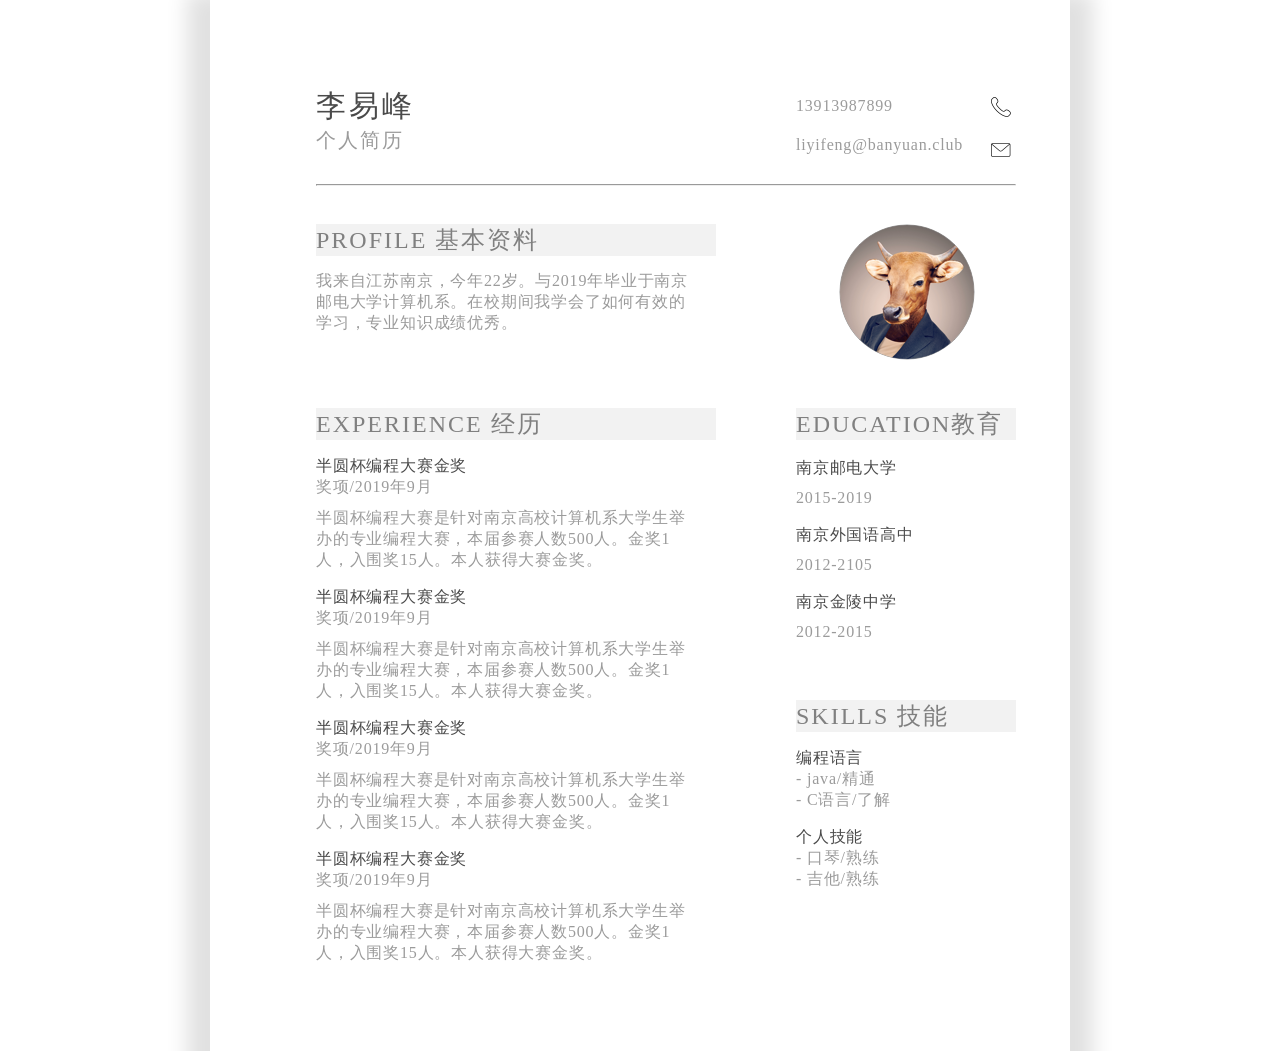
<file: WEB/simple/html/simple.html>
<!DOCTYPE html>
<html lang="en">
<head>
    <meta charset="UTF-8">
    <meta name="viewport" content="width=device-width, initial-scale=1.0">
    <meta http-equiv="X-UA-Compatible" content="ie=edge">
    <title>Document</title>
</head>
<body>

        <link rel="stylesheet" type="text/css" href="../css/simple.css">
   <div class="siz0">

        <img id="i1" src="../img/avatar.png" alt="请重新加载" />
        <div class="siz1">
                <img id="i2" src="../img/phone.png" alt="请重新加载" />
                <img id="i3" src="../img/letter.png" alt="请重新加载" />
     <ul class="u1">
            <li id="l1">李易峰 <span>13913987899</span></li>
            <!-- <span> 13913987899</span>  -->
     <li id="l2">个人简历 <span>liyifeng@banyuan.club</span></li>
     </ul>
     <hr>
 </div> 

 <div class="siz2">
<p class="c3">PROFILE 基本资料</p>
<p class="c2 x1" >我来自江苏南京，今年22岁。与2019年毕业于南京<br>
    邮电大学计算机系。在校期间我学会了如何有效的<br>
    学习，专业知识成绩优秀。

</p>

 </div> 

 <div class="siz3">
<ul>
        <p class="c3">EXPERIENCE 经历</p>
    <div class="x2">
        <li class="c1">半圆杯编程大赛金奖</li>
    <li class="c2">奖项/2019年9月</li></div>
    <p class="c2 x3">
            半圆杯编程大赛是针对南京高校计算机系大学生举<br>
            办的专业编程大赛，本届参赛人数500人。金奖1<br>
            人，入围奖15人。本人获得大赛金奖。

    </p>
    <div class="x2">
            <li class="c1">半圆杯编程大赛金奖</li>
        <li class="c2">奖项/2019年9月</li></div>
    <p class="c2 x3">
            半圆杯编程大赛是针对南京高校计算机系大学生举<br>
            办的专业编程大赛，本届参赛人数500人。金奖1<br>
            人，入围奖15人。本人获得大赛金奖。

    </p>
    <div class="x2">
            <li class="c1">半圆杯编程大赛金奖</li>
        <li class="c2">奖项/2019年9月</li></div>
    <p class="c2 x3">
            半圆杯编程大赛是针对南京高校计算机系大学生举<br>
            办的专业编程大赛，本届参赛人数500人。金奖1<br>
            人，入围奖15人。本人获得大赛金奖。
            <div class="x2">
                    <li class="c1">半圆杯编程大赛金奖</li>
                <li class="c2">奖项/2019年9月</li></div>
    <p class="c2 x3">
            半圆杯编程大赛是针对南京高校计算机系大学生举<br>
            办的专业编程大赛，本届参赛人数500人。金奖1<br>
            人，入围奖15人。本人获得大赛金奖。
</ul>

 </div> 

 <div class="siz4">

        <p class="c3">EDUCATION教育</p>
        <ul>
                <br><li class="c1">南京邮电大学</li>
                <li class="c2 x3">2015-2019</li>
                <br><li class="c1">南京外国语高中</li>
                <li class="c2 x3">2012-2105</li>
                <br><li class="c1">南京金陵中学</li>
                <li class="c2 x3">2012-2015</li>

        </ul>

 </div>

 <div class="siz5">
        <p class="c3">SKILLS 技能</p>
        <ul>
                <li class="c1 x2">编程语言</li>
                <li class="c2 c4">- java/精通</li>
                <li class="c2 c4">- C语言/了解</li>

                <li class="c1 x2 ">个人技能</li>
                <li class="c2 c4">- 口琴/熟练</li>
                <li class="c2 c4">- 吉他/熟练</li>


        </ul>


 </div>
   </div>
</body>
</html>
</file>
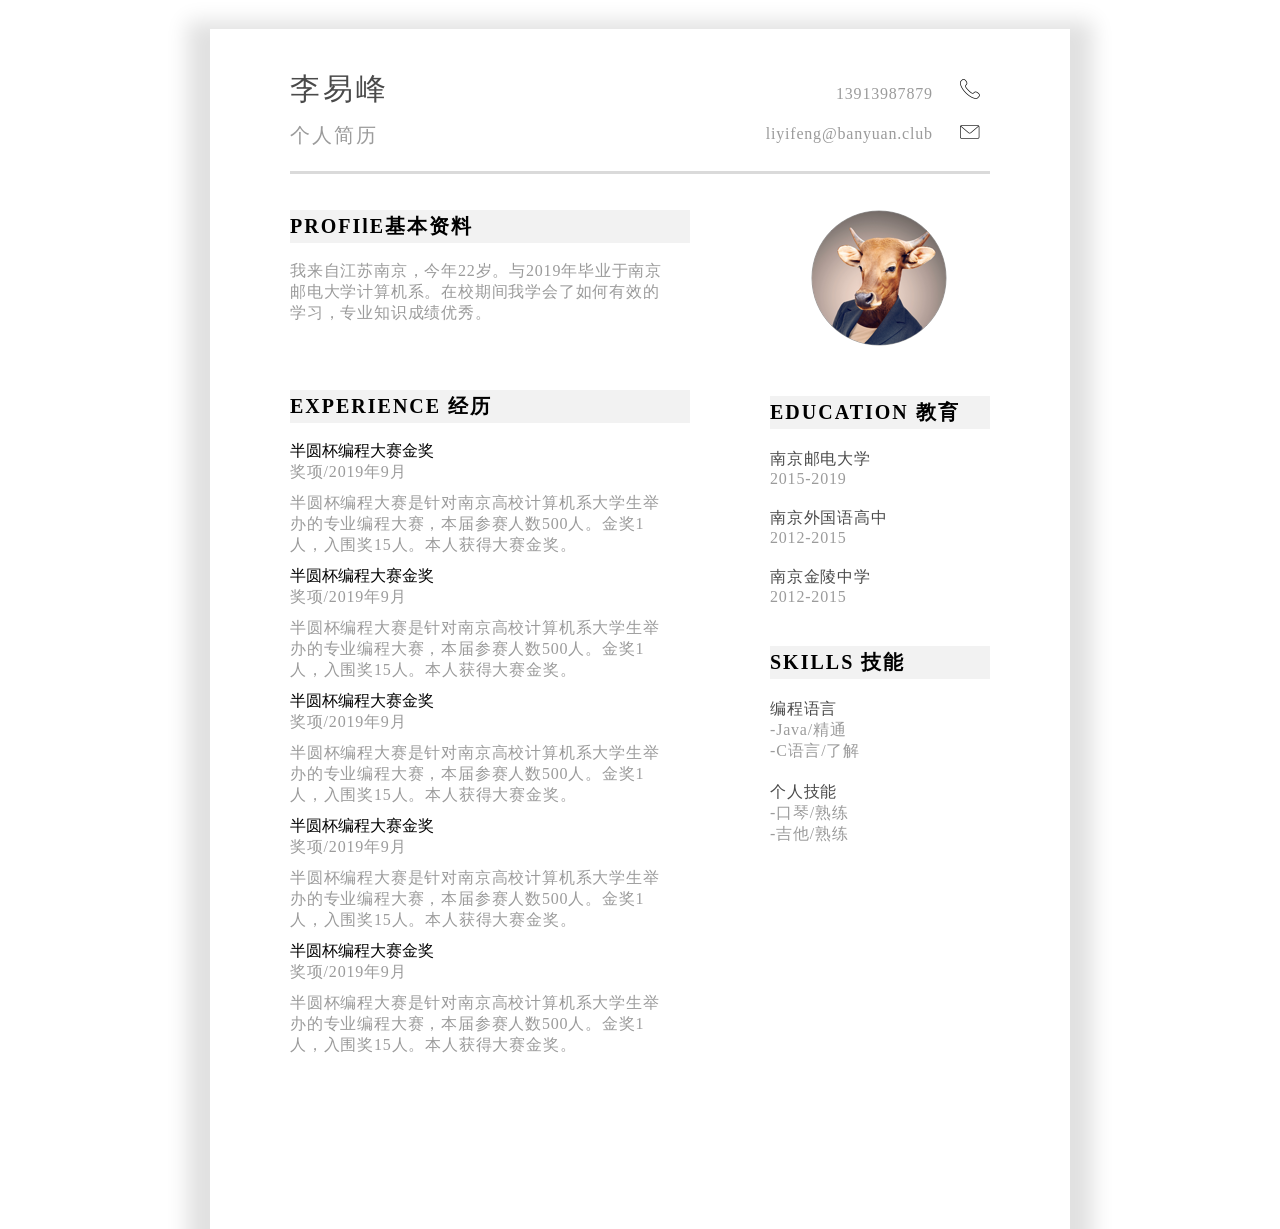
<file: WEB/simple2/html/simple2.html>
<!DOCTYPE html>
<html lang="en">

<head>
    <meta charset="UTF-8">
    <meta name="viewport" content="width=device-width, initial-scale=1.0">
    <meta http-equiv="X-UA-Compatible" content="ie=edge">
    <title>Document</title>
    <link rel="stylesheet" type="text/css" href="../css/simple2.css">
</head>

<body>
    <div class="bd">
        <div class="main">
            <header>
                <ul>
                    <li id="d1">李易峰 </li>
                    <li>个人简历 </li>
                </ul>
                <ul id="d2">
                    <li>13913987879 <img src="../img/phone.png"> </li>
                    <li>liyifeng@banyuan.club <img src="../img/letter.png"> </li>
                </ul>

            </header>
            <img src="../img/avatar.png" alt="">
            <div class="main-left">
                <div class="left-top">
                    <h1>PROFIlE基本资料</h1><br>
                    <p >我来自江苏南京，今年22岁。与2019年毕业于南京<br>
                        邮电大学计算机系。在校期间我学会了如何有效的<br>
                        学习，专业知识成绩优秀。</p>
                </div>
                <div class="left-bottom">
                    <h1>EXPERIENCE 经历</h1><br>
                    <ul>
                        <li >半圆杯编程大赛金奖</li>
                        <li class="content-size">奖项/2019年9月</li>
                        <p >半圆杯编程大赛是针对南京高校计算机系大学生举<br>
                            办的专业编程大赛，本届参赛人数500人。金奖1<br>
                            人，入围奖15人。本人获得大赛金奖。</p>
                        <li >半圆杯编程大赛金奖</li>
                        <li class="content-size">奖项/2019年9月</li>
                        <p >半圆杯编程大赛是针对南京高校计算机系大学生举<br>
                            办的专业编程大赛，本届参赛人数500人。金奖1<br>
                            人，入围奖15人。本人获得大赛金奖。</p>
                        <li >半圆杯编程大赛金奖</li>
                        <li class="content-size">奖项/2019年9月</li>
                        <p >半圆杯编程大赛是针对南京高校计算机系大学生举<br>
                            办的专业编程大赛，本届参赛人数500人。金奖1<br>
                            人，入围奖15人。本人获得大赛金奖。</p>
                        <li >半圆杯编程大赛金奖</li>
                        <li class="content-size">奖项/2019年9月</li>
                        <p >半圆杯编程大赛是针对南京高校计算机系大学生举<br>
                            办的专业编程大赛，本届参赛人数500人。金奖1<br>
                            人，入围奖15人。本人获得大赛金奖。</p>
                        <li >半圆杯编程大赛金奖</li>
                        <li class="content-size">奖项/2019年9月</li>
                        <p >半圆杯编程大赛是针对南京高校计算机系大学生举<br>
                            办的专业编程大赛，本届参赛人数500人。金奖1<br>
                            人，入围奖15人。本人获得大赛金奖。</p>
                    </ul>
                </div>
            </div>
            <div class="main-right">
                <h1>
                    EDUCATION 教育
                </h1>
                <ul>
                    <li class="small-title">南京邮电大学</li>
                    <li class="content-size">2015-2019</li>
                    <li class="small-title">南京外国语高中</li>
                    <li class="content-size">2012-2015</li>
                    <li class="small-title">南京金陵中学</li>
                    <li class="content-size">2012-2015</li>
                </ul>

                <h1 id="h1">
                    SKILLS 技能
                </h1>
                <ul>
                    <li class="small-title">编程语言</li>
                    <li class="content-size">-Java/精通</li>
                    <li class="content-size">-C语言/了解</li>
                    <li class="small-title">个人技能</li>
                    <li class="content-size">-口琴/熟练</li>
                    <li class="content-size">-吉他/熟练</li>
                </ul>

            </div>

        </div>
    </div>
</body>
</html>
</file>
<file: WEB/simple/css/simple.css>
*{
    padding: 0px;
    margin: auto;
    font-family: PingFangSC-Semibold;
    list-style-type: none;
    
}
.siz1{
    width: 700px;
    height: 102px;
    position:absolute;
    margin-top: 86px;
    margin-left: 106px;
}
.siz2{
    width:400px;
    height:118px;
    position:absolute;
    margin-top: 224px;
    margin-left: 106px;
}
.siz3{
    width:400px;
    height:613px;
    position:absolute;
    margin-top: 408px;
    margin-left: 106px;
}
.siz4{
    width:220px;
    height:252px;
    position: absolute;
    margin-top: 408px;
    margin-left: 586px;
}
.siz5{
    width:220px;
    height:242px;
    position:absolute;
    margin-top: 700px;
    margin-left: 586px;
}
#l1{
    font-size: 30px;
    color: #4A4A4A;
    letter-spacing: 3px;
    top:10px;
    left: 20px;
    border: 0ps;
}
#l2{
font-size: 20px;
color: #9B9B9B;
letter-spacing: 2px;
}
.siz0{
    width: 860px;
    height: 1051px;
    background: #FFFFFF;
box-shadow: 0 15px 20px 23px rgba(0,0,0,0.12);
}

#l1 span{
font-size: 16px;
color: #9B9B9B;
letter-spacing: 0.8px;
display: block; 
position: absolute;
margin-left: 480px;
margin-top: -30px;
}
#l2 span{
font-size: 16px;
color: #9B9B9B;
letter-spacing: 0.8px;
text-align: right;

display: block; 
position: absolute;
margin-left: 480px;
margin-top: -18px;
}
.siz0 hr{
    
    margin-top: 30px;
}
.c3{
font-size: 24px;
color: grey;
letter-spacing: 2px;
background-color:#f2f2f2;
}
#p2{
   
font-size: 16px;
color: #9B9B9B;
letter-spacing: 0.8px;
text-align: justify;
}
.c1{
font-size: 16px;
color: #4A4A4A;
letter-spacing: 0.8px;
text-align: justify;
list-style-type: none;

}
.c2{
font-size: 16px;
color: #9B9B9B;
letter-spacing: 0.8px;
text-align: justify;
list-style-type: none;
}
.c4{
    list-style:none;
    padding: auto;
    margin: auto;
}
#i1{
    width:"134" ;
    height:"134";
    position: absolute; 
    border-radius:100px;
    margin-top: 224px;
    margin-left: 629px; 
}
#i2{
    width:"20" ;
    height:"20";
    position: absolute; 
   
    margin-top: 11px;
    margin-left: 675px; 
}
#i3{
    width:"20" ;
    height:"14";
    position: absolute; 

    margin-top: 57px;
    margin-left: 675px; 
}
.x1{
    margin-top: 15px;
    margin-left: 0px; 
}
.x2{
    margin-top:16px;
    margin-left:0px;

}
.x3{
    margin-top:10px;
    margin-left:0px;

}
</file>
<file: WEB/simple2/css/simple2.css>
* {
    padding: 0px;
    margin: 0px;
    list-style-type: none;
    font-family: PingFangSC-Semibold;
}

.bd {
    width: 860px;
    margin: auto;
    background: #FFFFFF;
    box-shadow: 0 15px 20px 23px rgba(0, 0, 0, 0.12);
    height: 1200px;
}

.main {
    margin: 29px auto;
    width: 700px;
    height: 1100px;
}

header {
    width: 700px;
    height: 102px;
    padding-top: 40px;
    border-bottom: 3px solid#DADADA;
}

header #d1 {
    font-size: 30px;
    color: #4A4A4A;
    letter-spacing: 3px;
}

header #d1+li {
    font-size: 20px;
    color: #9B9B9B;
    letter-spacing: 2px;
    margin-top: 12px;
}

#d2 {
    font-size: 16px;
    color: #9B9B9B;
    letter-spacing: 0.8px;
    text-align: justify;
    float: right;
    margin-top: -75px;
    line-height: 40px;
    text-align: right;
    margin-right: 10px;
}

.main-left {
    float: left;
    width: 400px;
    height: 1000px;
    margin-top: 36px;
}

h1 {
    font-size: 20px;
    color: #000000;
    letter-spacing: 2px;
    line-height: 33px;
    background-color: #F2F2F2;
}

.small-title,.left-bottom>ul:nth-child(3n+1) {
    font-size: 16px;
    color: #4A4A4A;
    letter-spacing: 0.8px;
    text-align: justify;
    
}

.content-size,p {
    font-size: 16px;
    color: #9B9B9B;
    letter-spacing: 0.8px;
    text-align: justify;
}

.main-right {
    width: 220px;
    height: 540px;
    float: right;
    margin-top: 50px;
}

.left-bottom {
    margin-top: 66px;
}

ul p {
    margin-top: 10px;
    margin-bottom: 10px;
}

.main-right .small-title {
    margin-top: 20px;
}

#h1 {
    margin-top: 40px;
}

header+img {
    float: right;
    margin-top: 36px;
    margin-right: 43px;
}

#d2 img {
    margin-left: 22.4px;
}
</file>
